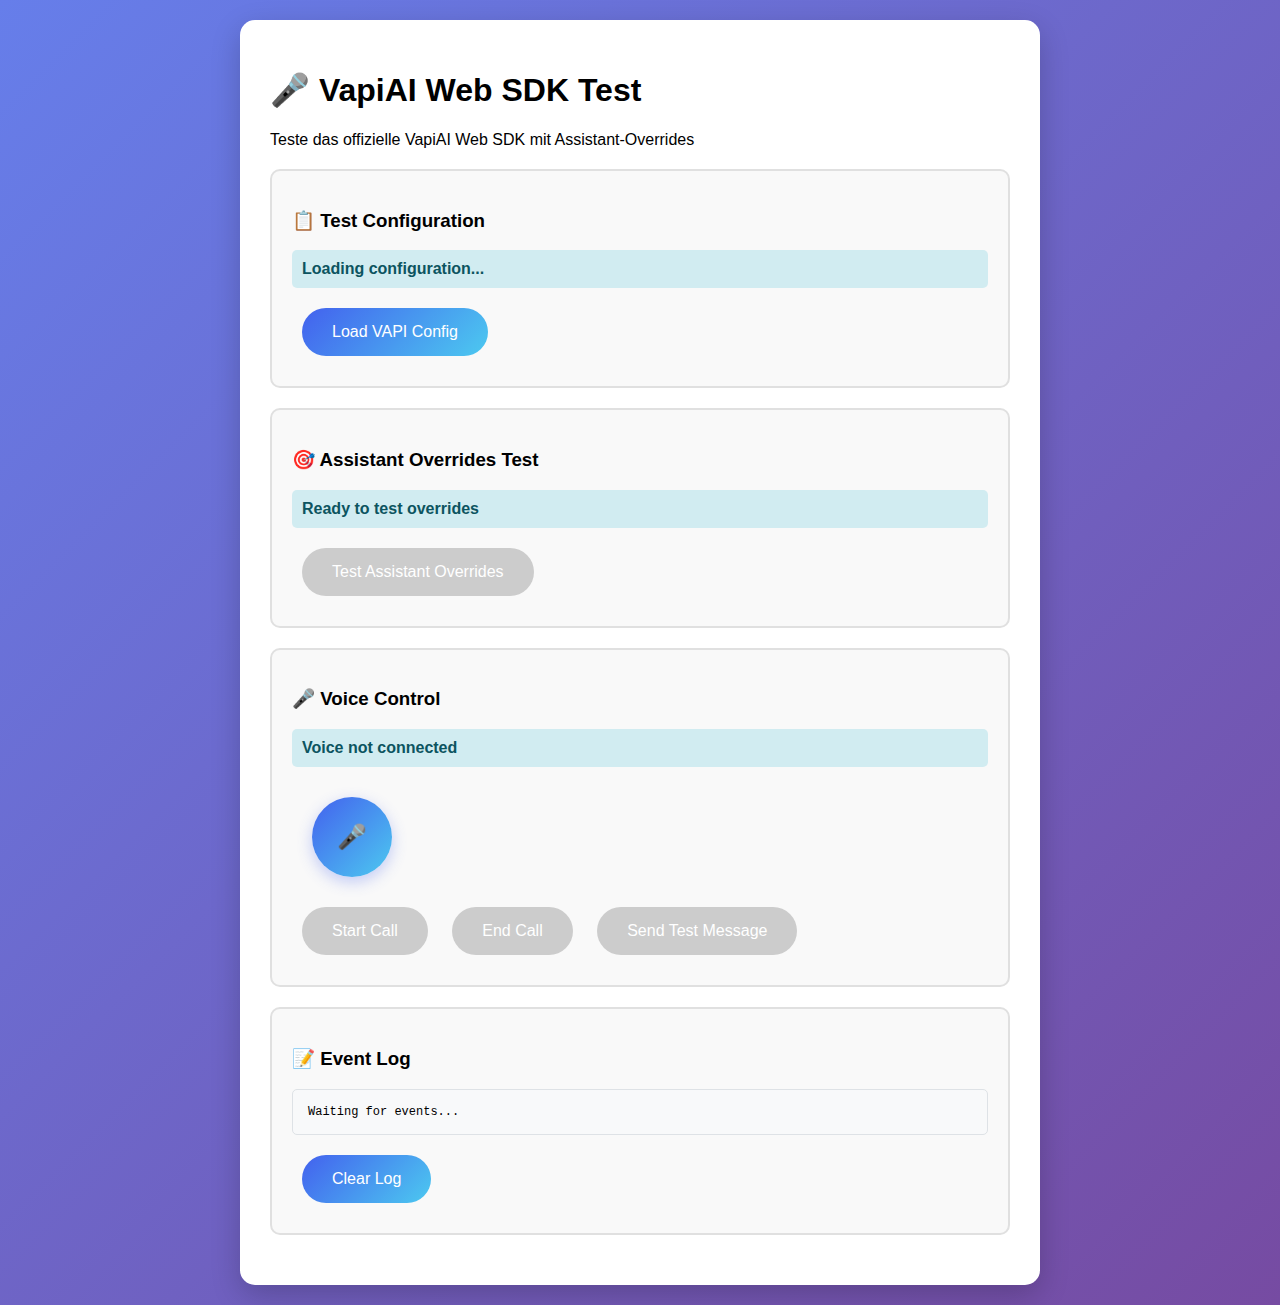
<file: vapi-demo-coolify-main/app/templates/test_web_sdk.html>
<!DOCTYPE html>
<html lang="de">
<head>
    <meta charset="UTF-8">
    <meta name="viewport" content="width=device-width, initial-scale=1.0">
    <title>VapiAI Web SDK Test</title>
    
    <!-- Favicon -->
    <link rel="icon" type="image/x-icon" href="/static/favicon.ico">
    <link rel="icon" type="image/png" sizes="32x32" href="/static/favicon.png">
    <link rel="apple-touch-icon" sizes="180x180" href="/static/favicon.png">
    <style>
        body {
            font-family: Arial, sans-serif;
            max-width: 800px;
            margin: 0 auto;
            padding: 20px;
            background: linear-gradient(135deg, #667eea 0%, #764ba2 100%);
            min-height: 100vh;
        }
        .container {
            background: white;
            border-radius: 15px;
            padding: 30px;
            box-shadow: 0 10px 30px rgba(0,0,0,0.2);
        }
        .test-section {
            margin: 20px 0;
            padding: 20px;
            border: 2px solid #e0e0e0;
            border-radius: 10px;
            background: #f9f9f9;
        }
        .button {
            background: linear-gradient(135deg, #4361ee, #4cc9f0);
            color: white;
            border: none;
            padding: 15px 30px;
            border-radius: 25px;
            cursor: pointer;
            font-size: 16px;
            margin: 10px;
            transition: all 0.3s ease;
        }
        .button:hover {
            transform: translateY(-2px);
            box-shadow: 0 5px 15px rgba(67, 97, 238, 0.4);
        }
        .button:disabled {
            background: #ccc;
            cursor: not-allowed;
            transform: none;
        }
        .status {
            padding: 10px;
            margin: 10px 0;
            border-radius: 5px;
            font-weight: bold;
        }
        .status.success { background: #d4edda; color: #155724; }
        .status.error { background: #f8d7da; color: #721c24; }
        .status.info { background: #d1ecf1; color: #0c5460; }
        .log {
            background: #f8f9fa;
            border: 1px solid #dee2e6;
            border-radius: 5px;
            padding: 15px;
            margin: 10px 0;
            max-height: 300px;
            overflow-y: auto;
            font-family: monospace;
            font-size: 12px;
        }
        .voice-button {
            width: 80px;
            height: 80px;
            border-radius: 50%;
            background: linear-gradient(135deg, #4361ee, #4cc9f0);
            color: white;
            border: none;
            cursor: pointer;
            font-size: 24px;
            margin: 20px;
            transition: all 0.3s ease;
            box-shadow: 0 5px 15px rgba(67, 97, 238, 0.3);
        }
        .voice-button:hover {
            transform: scale(1.1);
        }
        .voice-button.listening {
            background: linear-gradient(135deg, #e74c3c, #c0392b);
            animation: pulse 1s infinite;
        }
        .voice-button.speaking {
            background: linear-gradient(135deg, #27ae60, #2ecc71);
            animation: pulse 1s infinite;
        }
        @keyframes pulse {
            0% { transform: scale(1); }
            50% { transform: scale(1.1); }
            100% { transform: scale(1); }
        }
    </style>
</head>
<body>
    <div class="container">
        <h1>🎤 VapiAI Web SDK Test</h1>
        <p>Teste das offizielle VapiAI Web SDK mit Assistant-Overrides</p>

        <div class="test-section">
            <h3>📋 Test Configuration</h3>
            <div id="configStatus" class="status info">Loading configuration...</div>
            <button id="loadConfigBtn" class="button">Load VAPI Config</button>
        </div>

        <div class="test-section">
            <h3>🎯 Assistant Overrides Test</h3>
            <div id="overridesStatus" class="status info">Ready to test overrides</div>
            <button id="testOverridesBtn" class="button" disabled>Test Assistant Overrides</button>
        </div>

        <div class="test-section">
            <h3>🎤 Voice Control</h3>
            <div id="voiceStatus" class="status info">Voice not connected</div>
            <button id="voiceBtn" class="voice-button" disabled>🎤</button>
            <div>
                <button id="startCallBtn" class="button" disabled>Start Call</button>
                <button id="endCallBtn" class="button" disabled>End Call</button>
                <button id="sendMessageBtn" class="button" disabled>Send Test Message</button>
            </div>
        </div>

        <div class="test-section">
            <h3>📝 Event Log</h3>
            <div id="eventLog" class="log">Waiting for events...</div>
            <button id="clearLogBtn" class="button">Clear Log</button>
        </div>
    </div>

    <!-- Load VapiAI Web SDK from CDN -->
    <script type="module">
        import Vapi from 'https://cdn.skypack.dev/@vapi-ai/web@latest';
        
        // Make Vapi available globally
        window.Vapi = Vapi;
        
        // Global variables
        let vapi = null;
        let config = null;
        let isCallActive = false;

        // DOM elements
        const configStatus = document.getElementById('configStatus');
        const overridesStatus = document.getElementById('overridesStatus');
        const voiceStatus = document.getElementById('voiceStatus');
        const eventLog = document.getElementById('eventLog');
        const voiceBtn = document.getElementById('voiceBtn');
        const loadConfigBtn = document.getElementById('loadConfigBtn');
        const testOverridesBtn = document.getElementById('testOverridesBtn');
        const startCallBtn = document.getElementById('startCallBtn');
        const endCallBtn = document.getElementById('endCallBtn');
        const sendMessageBtn = document.getElementById('sendMessageBtn');
        const clearLogBtn = document.getElementById('clearLogBtn');

        // Logging function
        function log(message, type = 'info') {
            const timestamp = new Date().toLocaleTimeString();
            const logEntry = `[${timestamp}] ${type.toUpperCase()}: ${message}`;
            eventLog.innerHTML += logEntry + '\n';
            eventLog.scrollTop = eventLog.scrollHeight;
            console.log(logEntry);
        }

        // Clear log
        clearLogBtn.onclick = () => {
            eventLog.innerHTML = 'Log cleared...\n';
        };

        // Load VAPI configuration
        async function loadVapiConfig() {
            try {
                log('Loading VAPI configuration...');
                const response = await fetch('/api/env-config');
                config = await response.json();
                
                configStatus.innerHTML = `✅ Config loaded: Assistant ID = ${config.assistantId}`;
                configStatus.className = 'status success';
                
                log(`Configuration loaded successfully: ${JSON.stringify(config, null, 2)}`);
                
                // Initialize VAPI instance
                initializeVapi();
                
            } catch (error) {
                log(`Failed to load config: ${error.message}`, 'error');
                configStatus.innerHTML = `❌ Config failed: ${error.message}`;
                configStatus.className = 'status error';
                
                // Fallback config for testing
                config = {
                    assistantId: "your-assistant-id-here",
                    publicKey: "your-public-key-here"
                };
                log('Using fallback configuration for testing');
                initializeVapi();
            }
        }

        // Initialize VAPI Web SDK
        function initializeVapi() {
            try {
                log('Initializing VapiAI Web SDK...');
                
                // Check if VapiAI Web SDK is loaded
                if (typeof window.Vapi === 'undefined') {
                    throw new Error('VapiAI Web SDK not loaded');
                }
                
                // Create VAPI instance using Web SDK
                vapi = new window.Vapi(config.publicKey);
                log('VAPI instance created successfully');
                
                // Setup event listeners
                setupVapiEventListeners();
                
                // Enable buttons
                testOverridesBtn.disabled = false;
                startCallBtn.disabled = false;
                
                overridesStatus.innerHTML = '✅ VAPI Web SDK initialized';
                overridesStatus.className = 'status success';
                
                log('VAPI Web SDK initialization complete');
                
            } catch (error) {
                log(`VAPI initialization failed: ${error.message}`, 'error');
                overridesStatus.innerHTML = `❌ VAPI init failed: ${error.message}`;
                overridesStatus.className = 'status error';
            }
        }

        // Setup VAPI event listeners
        function setupVapiEventListeners() {
            if (!vapi) return;

            log('Setting up VAPI event listeners...');

            // Call lifecycle events
            vapi.on('call-start', () => {
                log('📞 Call started');
                isCallActive = true;
                voiceStatus.innerHTML = '✅ Call active';
                voiceStatus.className = 'status success';
                voiceBtn.disabled = false;
                endCallBtn.disabled = false;
                sendMessageBtn.disabled = false;
                voiceBtn.classList.add('listening');
            });

            vapi.on('call-end', () => {
                log('📞 Call ended');
                isCallActive = false;
                voiceStatus.innerHTML = '❌ Call ended';
                voiceStatus.className = 'status info';
                voiceBtn.disabled = true;
                endCallBtn.disabled = true;
                sendMessageBtn.disabled = true;
                voiceBtn.classList.remove('listening', 'speaking');
            });

            // Speech events
            vapi.on('speech-start', () => {
                log('🎤 User started speaking');
                voiceBtn.classList.add('listening');
            });

            vapi.on('speech-end', () => {
                log('🎤 User stopped speaking');
                voiceBtn.classList.remove('listening');
            });

            // Assistant speaking events
            vapi.on('assistant-speaking-start', () => {
                log('🔊 Assistant started speaking');
                voiceBtn.classList.add('speaking');
            });

            vapi.on('assistant-speaking-end', () => {
                log('🔊 Assistant stopped speaking');
                voiceBtn.classList.remove('speaking');
            });

            // Message handling
            vapi.on('message', (message) => {
                log(`📨 Message received: ${JSON.stringify(message, null, 2)}`);
                
                if (message.type === 'transcript' && message.transcriptType === 'final') {
                    log(`💬 Transcript (${message.role}): ${message.transcript}`);
                }
            });

            // Volume level
            vapi.on('volume-level', (volume) => {
                if (volume > 0.1) {
                    log(`🔊 Volume level: ${volume.toFixed(2)}`);
                }
            });

            // Error handling
            vapi.on('error', (error) => {
                log(`❌ VAPI Error: ${JSON.stringify(error, null, 2)}`, 'error');
                voiceStatus.innerHTML = `❌ Error: ${error.message || 'Unknown error'}`;
                voiceStatus.className = 'status error';
            });

            log('Event listeners setup complete');
        }

        // Test assistant overrides
        function testAssistantOverrides() {
            if (!vapi) {
                log('VAPI not initialized', 'error');
                return;
            }

            const testOverrides = {
                variableValues: {
                    customer_name: 'Test Customer',
                    customer_email: 'test@example.com',
                    company_name: 'Test Company',
                    test_variable: 'This is a test override',
                    timestamp: new Date().toISOString()
                }
            };

            log(`Testing assistant overrides: ${JSON.stringify(testOverrides, null, 2)}`);
            
            overridesStatus.innerHTML = '🔄 Testing overrides...';
            overridesStatus.className = 'status info';
            
            // Test by starting a call with overrides
            try {
                vapi.start(config.assistantId, testOverrides);
                log('✅ Assistant overrides test started');
            } catch (error) {
                log(`❌ Assistant overrides test failed: ${error.message}`, 'error');
                overridesStatus.innerHTML = `❌ Override test failed: ${error.message}`;
                overridesStatus.className = 'status error';
            }
        }

        // Start voice call
        function startVoiceCall() {
            if (!vapi || !config) {
                log('VAPI or config not available', 'error');
                return;
            }

            const assistantOverrides = {
                variableValues: {
                    customer_name: 'Web SDK Test User',
                    customer_email: 'test@websdk.com',
                    company_name: 'Web SDK Test Company',
                    test_mode: 'true',
                    timestamp: new Date().toISOString()
                }
            };

            log(`Starting voice call with overrides: ${JSON.stringify(assistantOverrides, null, 2)}`);

            try {
                vapi.start(config.assistantId, assistantOverrides);
                log('Voice call started');
            } catch (error) {
                log(`Failed to start voice call: ${error.message}`, 'error');
            }
        }

        // End voice call
        function endVoiceCall() {
            if (!vapi) return;

            try {
                vapi.stop();
                log('Voice call ended');
            } catch (error) {
                log(`Failed to end voice call: ${error.message}`, 'error');
            }
        }

        // Send test message
        function sendTestMessage() {
            if (!vapi || !isCallActive) {
                log('No active call to send message to', 'error');
                return;
            }

            const testMessage = {
                type: 'add-message',
                message: {
                    role: 'user',
                    content: 'This is a test message from the Web SDK test page'
                }
            };

            try {
                vapi.send(testMessage);
                log('Test message sent');
            } catch (error) {
                log(`Failed to send test message: ${error.message}`, 'error');
            }
        }

        // Event listeners
        loadConfigBtn.onclick = loadVapiConfig;
        testOverridesBtn.onclick = testAssistantOverrides;
        startCallBtn.onclick = startVoiceCall;
        endCallBtn.onclick = endVoiceCall;
        sendMessageBtn.onclick = sendTestMessage;

        // Voice button click
        voiceBtn.onclick = () => {
            if (isCallActive) {
                endVoiceCall();
            } else {
                startVoiceCall();
            }
        };

        // Initialize on page load
        window.addEventListener('load', () => {
            log('Test page loaded, ready to test VapiAI Web SDK');
        });
    </script>
</body>
</html>
</file>
